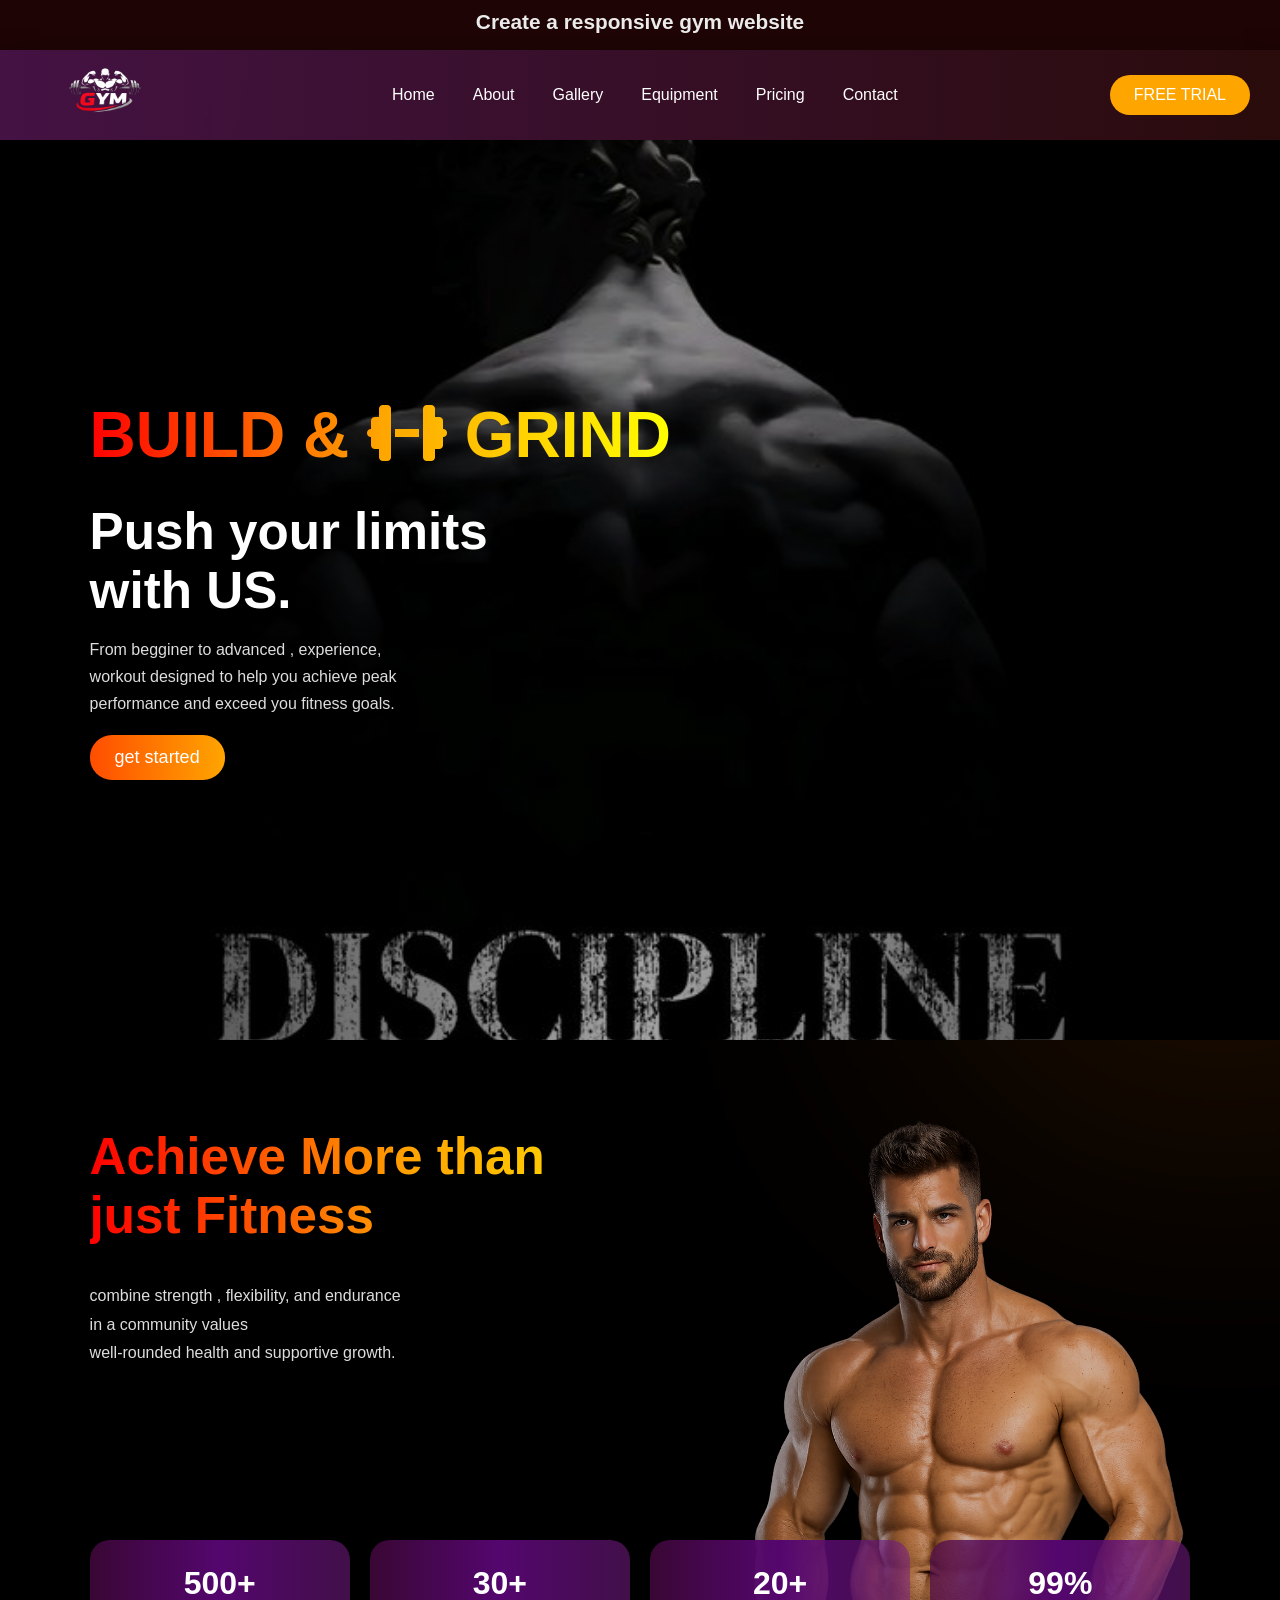
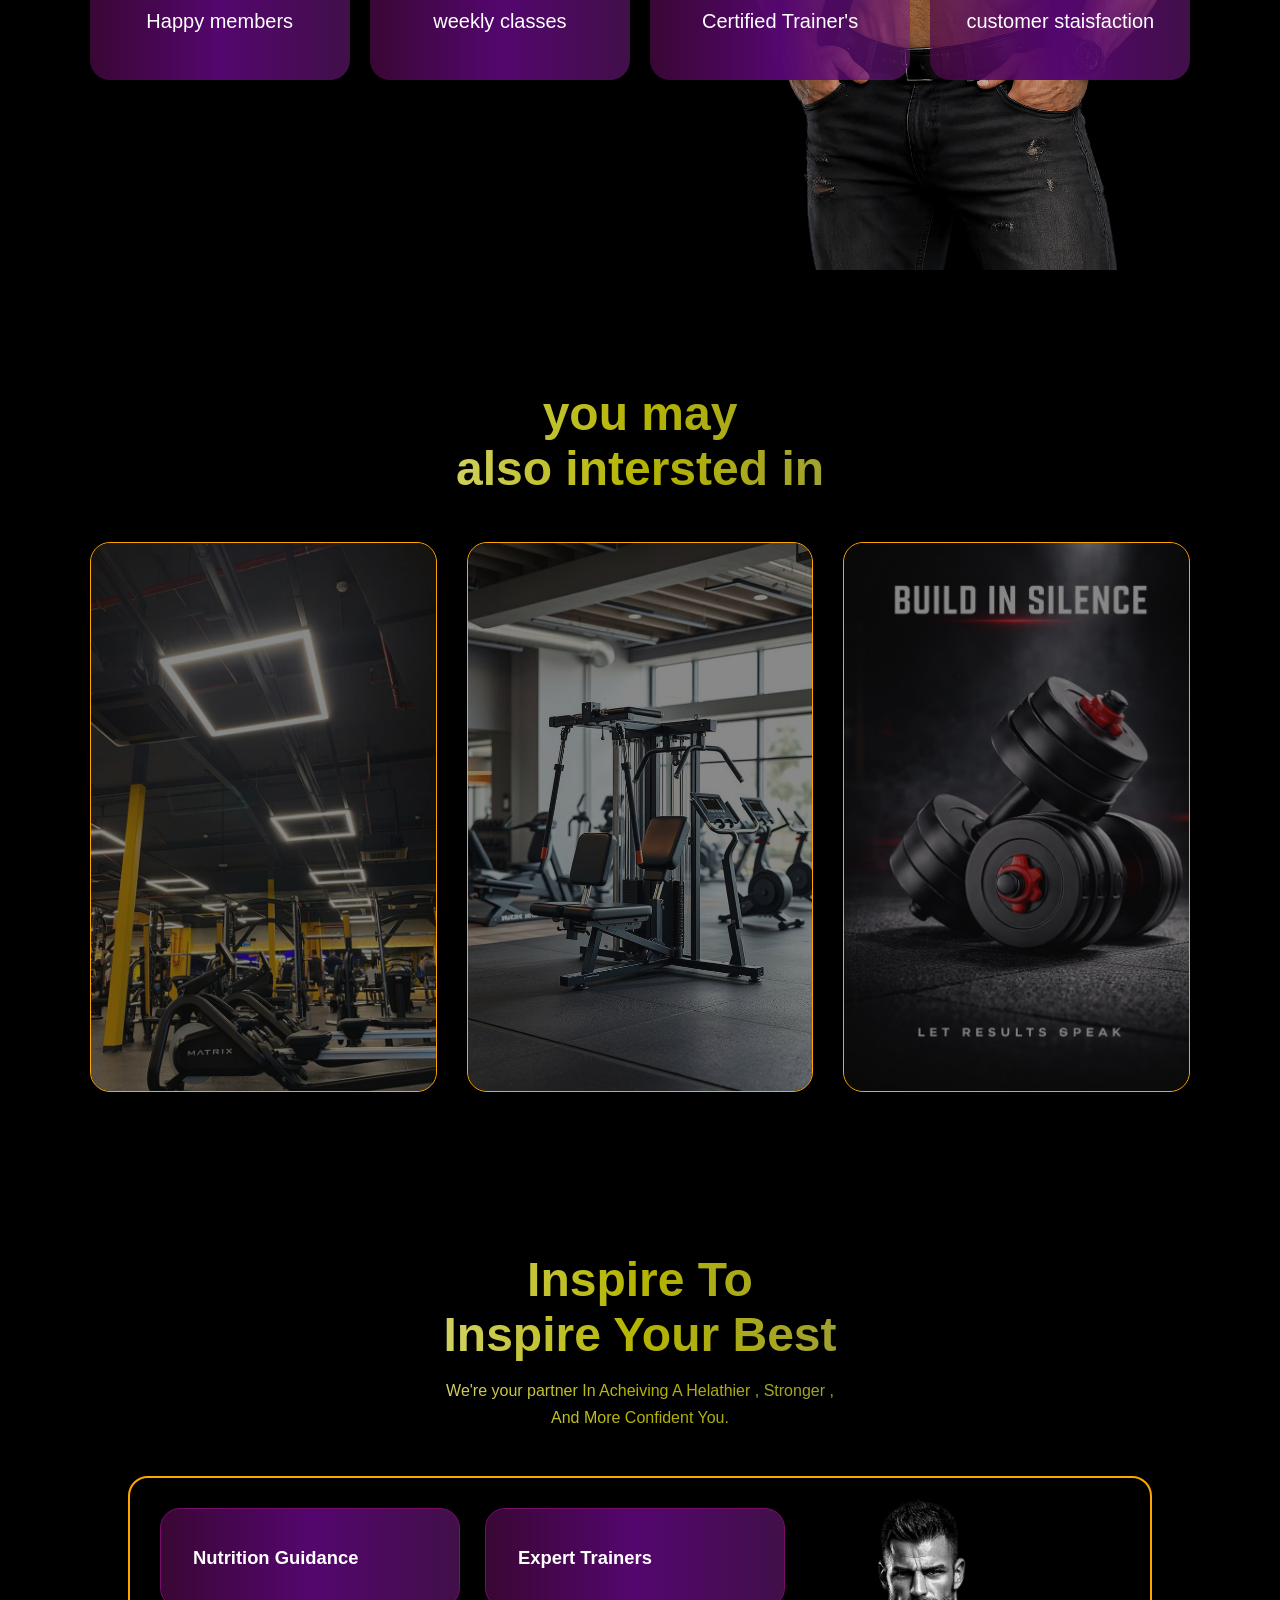
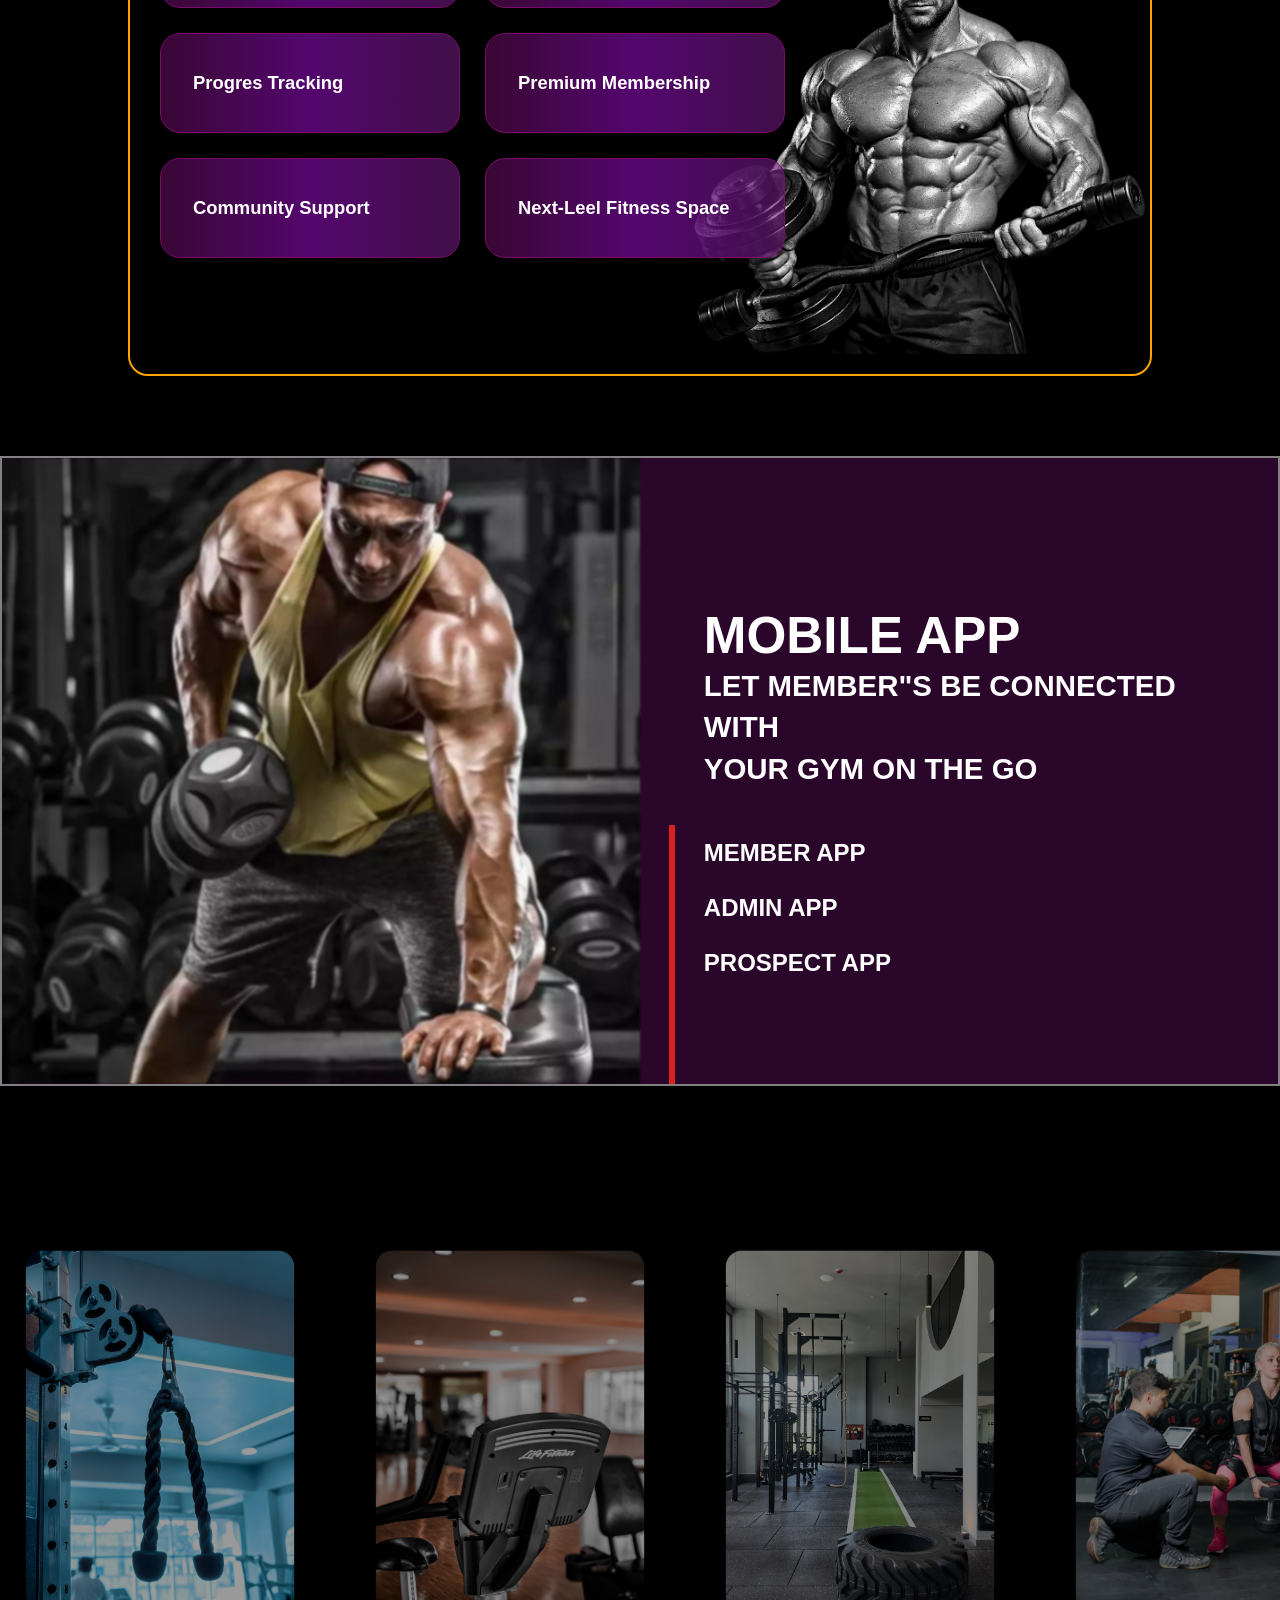
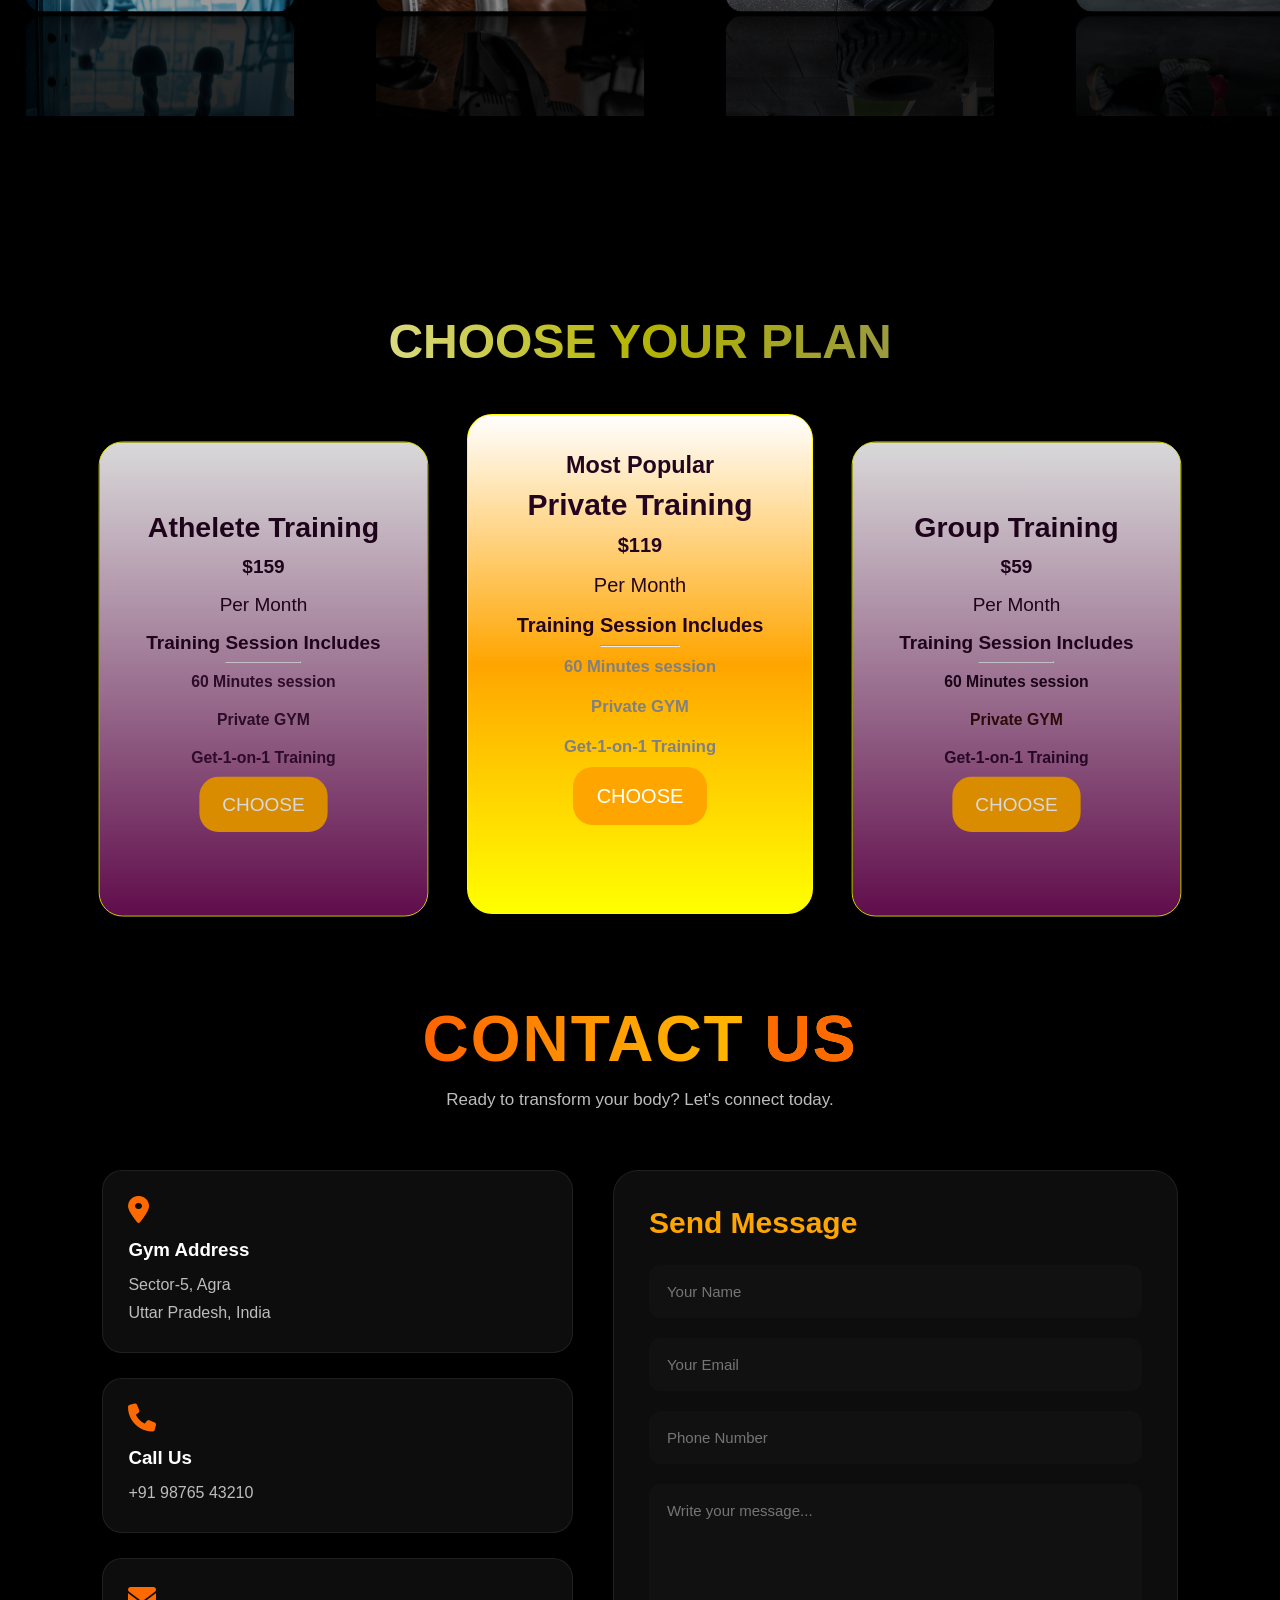
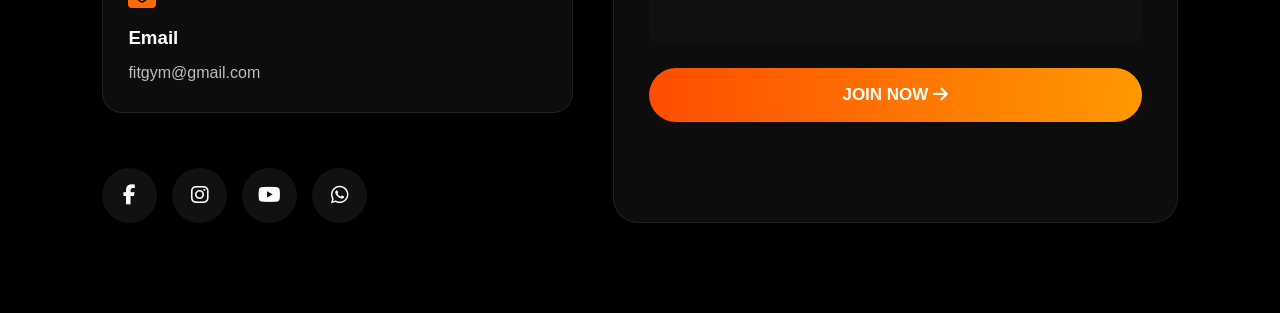
<file: gym.html>
<!DOCTYPE html>
<html lang="en">
<head>
    <meta charset="UTF-8">
    <meta name="viewport" content="width=device-width, initial-scale=1.0">
    <title>gym harsh</title>
    <link rel="stylesheet" href="gym.css">
    <link rel="stylesheet" href="https://cdnjs.cloudflare.com/ajax/libs/font-awesome/6.7.2/css/all.min.css">
</head>
<body>
<h2 class="head">
    Create a responsive gym website 
</h2>
    <header>
        <div class="logo">
            <img src="log.png" alt="">
        </div>
        <nav>
            <ul>
                <li><a href="#home">home</a></li>
                <li><a href="#about">about</a></li>
                <li><a href="#gallery">gallery</a></li>
                <li><a href="#equipment">equipment</a></li>
                <li><a href="#pricing">pricing</a></li>
                <li><a href="#contact">contact</a></li>
            </ul>
        </nav>
        <button class="join"> FREE TRIAL</button>


    </header>
    <section id="home" class="hero-sec">
        <div class="hero-text">
        <h1>BUILD &  <i style="color: orange;" class="fa-solid fa-dumbbell"></i> GRIND</h1> <br>
            <h2>Push your limits <br>
            with US. </h2>     
            <p>From begginer to advanced , experience, <br>
            workout  designed to help you achieve peak <br>
             performance and exceed 
        you fitness goals.</p>   <br>
        <button class="get">get started</button> 
        </div>

    </section>
    
    <section id="about" >
        <br>
        <img class="transp" src="transpaent boy.png" alt="">
        <div class="transp-text">
        <h2>Achieve More than <br>
        just Fitness </h2> <br><br>
        <p>combine strength , flexibility, and endurance <br> in a community 
            values <br> well-rounded health and supportive growth. 
        </p> </div>
        <br> <br><br><br>
        <div class="container">
            <div class="card">
                <h2> 500+</h2>
                <p>Happy members</p>
            </div>
            <div  class="card">
                <h2>30+</h2>
                weekly classes
            </div>
            <div  class="card">
                <h2>20+</h2>
                <p>Certified Trainer's</p>
            </div>
            <div  class="card">
                <h2>99%</h2>
                <p>customer staisfaction</p>
            </div>
        </div> <br><br> <br> <br><br><br> <br> <br><br><br> <br> <br>
    <div class="web">
        <h2>you may <br>
        also intersted in </h2>

    </div>
    <div class="container1">
        <div class="card1">
            <img src="gymeqip.jpg" alt="" loading="lazy">
        </div>
        <div class="card1">
            <img src="gym palce.jpg" alt="" loading="lazy">
        </div>
       <div class="card1">
            <img src="dumb.jpg" alt="" loading="lazy">
       </div>
    </div>
    </section>
   <div class="web">
    <h2>Inspire To <br>
    Inspire  Your Best </h2>
    <p> We're your partner  In Acheiving  A Helathier , Stronger , <br> And More Confident You.</p>
   </div>
   <div class="bord">
    <img class="flex" src="flex.png" alt="">
    <div class="container2">
        <div class="card2">
           <i class="fa-regular fa-bicep"></i><h2> Nutrition Guidance </h2>
        </div>
        <div  class="card2">
           <i class="fa-regular fa-bicep"></i>
            <h2>Expert Trainers </h2>
        </div>
        <div  class="card2">
        <i class="fa-regular fa-bicep"></i>
            <h2>Progres Tracking</h2>
        </div>
        <div  class="card2">
        <i class="fa-regular fa-bicep"></i>
            <h2>Premium Membership</h2>
        </div>
        <div  class="card2">
        <i class="fa-regular fa-bicep"></i>
            <h2>Community Support</h2>
        </div>
        <div  class="card2">
        <i class="fa-regular fa-bicep"></i>
            <h2>Next-Leel Fitness Space </h2>
        </div>


    </div>

   </div>
   
   <section id="gallery">
    <div class="gal-img">
        <img src="gal.jpg" alt="" loading="lazy">
  
    <div class="gal-text">
        <br><br><br>
    <h1>MOBILE APP</h1>
    <h2>LET MEMBER"S BE CONNECTED WITH <br>
    YOUR GYM ON THE GO </h2>
    <div>
        <br><br>
        <p class="border"></p>
        <strong>MEMBER APP</strong> <br>
        <strong>ADMIN APP </strong> <br>
        <strong> PROSPECT APP </strong> <br>

    </div>
    </div>
    </div>
   </section>
<section id="equipment">

    <div class="slider">
    <div class="track">

        <img src="equip1.jpg" alt="" loading="lazy">
        <img src="eqip2.jpg" alt="" loading="lazy">
        <img src="equip3.jpg" alt="" loading="lazy">
        <img src="trainer.jpg" alt="" loading="lazy">
        <img src="equip4.jpg" alt="" loading="lazy">
        <img src="equip5.jpg" alt="" loading="lazy">
        <img src="equip6.jpg" alt="" loading="lazy">
        <img src="work done.jpg" alt="" loading="lazy">
        <img src="bw.jpg" alt="" loading="lazy">
        <img src="mascular.jpg" alt="" loading="lazy">
        <img src="equip1.jpg" alt="" loading="lazy">
        <img src="eqip2.jpg" alt="" loading="lazy">
        <img src="equip3.jpg" alt="" loading="lazy">
        <img src="trainer.jpg" alt="" loading="lazy">
        <img src="equip4.jpg" alt="" loading="lazy">
        <img src="equip5.jpg" alt="" loading="lazy">
        <img src="equip6.jpg" alt="" loading="lazy">
        <img src="work done.jpg" alt="" loading="lazy">
        <img src="bw.jpg" alt="" loading="lazy">
        <img src="mascular.jpg" alt="" loading="lazy">

    </div>
</div> <br><br><br><br><br><br>
</section>
<section id="pricing">
    <div class="web">
        <h1>CHOOSE YOUR PLAN </h1>
    </div>
    <div class="container3">
        <div class="card3">
            <br>
            <h2>Athelete Training</h2>
            <strong>$159</strong>
            <p>Per Month</p>
            <h4>Training Session Includes</h4>
            <hr style="width: 80px; margin: auto;">
            <h5 style="color: rgb(54, 15, 47);">60 Minutes session</h5>
            <h5 style="color: rgb(52, 15, 45);">Private GYM </h5>
            <h5 style="color: rgb(53, 12, 52);">Get-1-on-1 Training</h5>
             <button class="join">CHOOSE</button>

        </div>
         <div class="card3">
            <h3>Most Popular </h3>
            <h2>Private Training</h2>
            <strong>$119</strong>
            <p>Per Month</p>
            <h4>Training Session Includes</h4>
            <hr style="width: 80px; margin: auto;">
            <h5 style="color: grey;">60 Minutes session</h5>
            <h5 style="color: grey;">Private GYM </h5>
            <h5 style="color: grey;">Get-1-on-1 Training</h5>
             <button class="join">CHOOSE</button>

        </div>
         <div class="card3">
            <br>
            <h2>Group Training</h2>
            <strong>$59</strong>
            <p>Per Month</p>
            <h4>Training Session Includes</h4>
            <hr style="width: 80px; margin: auto;">
            <h5 style="color: rgb(32, 4, 28);">60 Minutes session</h5>
            <h5 style="color: rgb(51, 12, 12);">Private GYM </h5>
            <h5 style="color: rgb(45, 9, 46);">Get-1-on-1 Training</h5>
             <button class="join">CHOOSE</button>

        </div>

    </div>

</section>

<section id="contact" class="contact">

<div class="heading">

<h1>CONTACT <span>US</span></h1>

<p>Ready to transform your body? Let's connect today.</p>

</div>

<div class="wrapper">

<div class="left">

<div class="card5">

<i class="fa-solid fa-location-dot"></i>

<h3 style="color: white;">Gym Address</h3>

<p>Sector-5, Agra<br>
Uttar Pradesh, India</p>

</div>

<div class="card5">

<i class="fa-solid fa-phone"></i>

<h3 style="color: white;">Call Us</h3>

<p>+91 98765 43210</p>

</div>

<div class="card5">

<i class="fa-solid fa-envelope"></i>

<h3 style="color: white;">Email</h3>

<p>fitgym@gmail.com</p>

</div>

<div class="social">

<a href="#"><i class="fab fa-facebook-f"></i></a>

<a href="#"><i class="fab fa-instagram"></i></a>

<a href="#"><i class="fab fa-youtube"></i></a>

<a href="#"><i class="fab fa-whatsapp"></i></a>

</div>

</div>

<div class="form-box">

<h2 style="color: orange;">Send Message</h2>

<form>

<div class="input-box">
<input type="text" placeholder="Your Name">
</div>

<div class="input-box">
<input type="email" placeholder="Your Email">
</div>

<div class="input-box">
<input type="text" placeholder="Phone Number">
</div>

<div class="input-box">
<textarea placeholder="Write your message..."></textarea>
</div>

<button class="button">JOIN NOW <i class="fa-solid fa-arrow-right"></i></button>

</form>

</div>

</div>

</section>


</body>
</html>
</file>
<file: gym.css>
/* =========================================================
   FIT GYM - CLEAN + RESPONSIVE CSS
   Original design/content preserved
========================================================= */

* {
    margin: 0;
    padding: 0;
    box-sizing: border-box;
}

html {
    scroll-behavior: smooth;
    overflow-x: hidden;
}

body {
    background: #000;
    color: #fff;
    overflow-x: hidden;
    font-family: Arial, Helvetica, sans-serif;
}

img {
    max-width: 100%;
    display: block;
}

button,
input,
textarea {
    font: inherit;
}

button {
    cursor: pointer;
}

/* =========================================================
   TOP HEADING
========================================================= */

.head {
    min-height: 50px;
    padding: 10px;
    text-align: center;
    background: rgb(30, 4, 4);
    color: rgb(235, 235, 235);
    font-size: 1.3em;
}

/* =========================================================
   HEADER / NAVBAR
========================================================= */

header {
    width: 100%;
    min-height: 90px;
    background: linear-gradient(
        to right,
        rgba(70, 19, 70, 0.96),
        rgba(44, 12, 12, 0.95)
    );
    display: flex;
    align-items: center;
    justify-content: space-between;
    gap: 20px;
    padding: 0 30px;
    position: sticky;
    top: 0;
    z-index: 10000;
    box-shadow: 0 8px 25px rgba(0, 0, 0, 0.35);
}

.logo {
    flex-shrink: 0;
}

.logo img {
    width: 150px;
    height: 90px;
    object-fit: contain;
}

nav {
    flex: 1;
}

nav ul {
    list-style: none;
    display: flex;
    justify-content: center;
    align-items: center;
    flex-wrap: wrap;
    gap: 12px;
}

nav a {
    text-decoration: none;
    color: white;
    border-radius: 30px;
    padding: 10px 13px;
    white-space: nowrap;
    transition: 0.3s ease;
    position: relative;
    display: inline-block;
    text-transform: capitalize;
    font-size: 1rem;
}

nav a:hover {
    background: rgba(153, 14, 123, 0.81);
    transform: translateY(-3px);
}

nav a::after {
    content: "";
    position: absolute;
    left: 12px;
    right: 12px;
    bottom: 4px;
    width: 0;
    height: 2px;
    background: currentColor;
    transition: 0.3s ease;
}

nav a:hover::after {
    width: calc(100% - 24px);
}

.join {
    margin: 0;
    padding: 9px 24px;
    min-height: 40px;
    border: 0;
    border-radius: 20px;
    background: orange;
    color: white;
    overflow: hidden;
    position: relative;
    transition: 0.4s ease;
    white-space: nowrap;
    flex-shrink: 0;
}

.join:hover {
    box-shadow: 0 10px 20px rgb(59, 4, 56);
    transform: translateY(-3px);
}

.join::before {
    content: "";
    position: absolute;
    width: 40px;
    height: 100px;
    background: rgba(255, 255, 255, 0.616);
    top: -20px;
    left: -60px;
    transform: rotate(20deg);
    transition: 0.5s;
}

.join:hover::before {
    left: 200px;
}

/* =========================================================
   HERO
========================================================= */

.hero-sec {
    width: 100%;
    min-height: 100vh;
    background-color: #000;
    background-image: url("discipline wallpaper.jpg");
    background-repeat: no-repeat;
    background-attachment: fixed;
    background-position: center;
    background-size: cover;
    position: relative;
    display: flex;
    align-items: center;
    padding: 70px 7%;
}

.hero-sec::before {
    content: "";
    position: absolute;
    inset: 0;
    background: linear-gradient(
        90deg,
        rgba(0, 0, 0, 0.78),
        rgba(0, 0, 0, 0.35),
        rgba(0, 0, 0, 0.72)
    );
}

.hero-text {
    position: relative;
    z-index: 1;
    color: white;
    max-width: 650px;
}

.hero-text h1,
.heading h1 {
    font-size: clamp(2.5rem, 5vw, 4rem);
    background: linear-gradient(to right, red, orange, yellow);
    -webkit-background-clip: text;
    -webkit-text-fill-color: transparent;
    line-height: 1.1;
}

.hero-text h2 {
    font-size: clamp(2rem, 4vw, 3.2rem);
    line-height: 1.15;
    margin: 15px 0;
}

.hero-text p {
    font-size: 1rem;
    line-height: 1.7;
    color: #ddd;
}

.get {
    padding: 12px 25px;
    border: 0;
    border-radius: 22px;
    background: linear-gradient(90deg, #ff4d00, orange);
    color: white;
    font-size: 18px;
    margin-left: 0;
    transition: 0.3s ease;
}

.get:hover {
    transform: translateY(-4px);
    box-shadow: 0 12px 30px rgba(255, 106, 0, 0.35);
}

/* =========================================================
   ABOUT
========================================================= */

#about {
    position: relative;
    padding: 70px 7%;
}

.transp {
    position: absolute;
    width: min(600px, 45vw);
    height: 800px;
    max-height: 850px;
    right: 3%;
    top: 30px;
    object-fit: cover;
    object-position: center;
    z-index: 0;
    pointer-events: none;
    opacity: 0.85;
}

.transp-text {
    position: relative;
    z-index: 1;
    max-width: 650px;
    margin-bottom: 100px;
}

.transp-text h2 {
    font-size: clamp(2rem, 4vw, 3.2rem);
    line-height: 1.15;
    background: linear-gradient(to right, red, orange, yellow);
    -webkit-background-clip: text;
    -webkit-text-fill-color: transparent;
}

.transp-text p {
    color: #ddd;
    font-size: 1rem;
    line-height: 1.8;
}

.container {
    position: relative;
    z-index: 2;
    display: grid;
    grid-template-columns: repeat(4, 1fr);
    gap: 20px;
}

.card {
    color: white;
    font-size: 1.25rem;
    padding: 25px 18px;
    border-radius: 20px;
    transition: 0.4s ease;
    background: linear-gradient(
        to right,
        rgba(80, 10, 73, 0.712),
        rgb(84, 6, 110),
        rgba(121, 29, 135, 0.537)
    );
    text-align: center;
    min-height: 140px;
}

.card h2 {
    font-size: 2rem;
    margin-bottom: 8px;
}

.card:hover {
    transform: translateY(-4px);
    box-shadow: 0 10px 20px rgb(31, 3, 31);
    filter: brightness(1.2);
}

/* =========================================================
   SECTION TITLES
========================================================= */

.web {
    text-align: center;
    font-size: 2rem;
    background: linear-gradient(to right, white, rgba(255, 255, 0, 0.705), grey);
    -webkit-background-clip: text;
    -webkit-text-fill-color: transparent;
    margin: 90px auto 45px;
    max-width: 1000px;
}

.web h2,
.web h1 {
    line-height: 1.15;
}

.web p {
    font-size: 1rem;
    line-height: 1.7;
    margin-top: 15px;
}

/* =========================================================
   IMAGE CARDS
========================================================= */

.container1 {
    display: grid;
    grid-template-columns: repeat(3, 1fr);
    gap: 30px;
    max-width: 1250px;
    margin: 0 auto;
}

.card1 {
    border: 1px solid orange;
    height: 550px;
    overflow: hidden;
    border-radius: 20px;
    background: #111;
}

.card1 img {
    width: 100%;
    height: 100%;
    object-fit: cover;
    transition: 0.5s ease;
    opacity: 0.5;
}

.card1 img:hover {
    opacity: 1;
    transform: scale(1.1);
}

/* =========================================================
   FEATURE BOX
========================================================= */

.bord {
    border: 2px solid orange;
    min-height: 500px;
    width: min(80%, 1100px);
    margin: 0 auto;
    border-radius: 20px;
    position: relative;
    overflow: hidden;
    padding: 30px;
}

.flex {
    position: absolute;
    height: 500px;
    max-width: 45%;
    right: 0;
    bottom: 0;
    z-index: 1;
    pointer-events: none;
    object-fit: contain;
}

.container2 {
    color: white;
    position: relative;
    z-index: 2;
    display: grid;
    grid-template-columns: repeat(2, minmax(0, 300px));
    gap: 25px;
}

.card2 {
    border: 1px solid rgb(123, 11, 107);
    width: 100%;
    min-height: 100px;
    padding: 18px;
    border-radius: 20px;
    background: linear-gradient(
        to right,
        rgba(80, 10, 73, 0.712),
        rgb(84, 6, 110),
        rgba(121, 29, 135, 0.537)
    );
    transition: 0.4s ease;
    display: flex;
    align-items: center;
    gap: 14px;
}

.card2 h2 {
    font-size: 1.15rem;
}

.card2:hover {
    transform: translateY(-3px);
    box-shadow: 0 10px 30px rgb(67, 7, 67);
}

.card2 i {
    color: rgb(213, 135, 18);
    font-size: 2em;
    flex-shrink: 0;
}

/* =========================================================
   GALLERY / APP
========================================================= */

.gal-img {
    margin-top: 80px;
    min-height: 70vh;
    border: 2px solid grey;
    background: rgba(66, 12, 66, 0.638);
    overflow: hidden;
    position: relative;
    display: flex;
    align-items: center;
}

.gal-img > img {
    position: absolute;
    inset: 0 auto 0 0;
    width: 50%;
    height: 100%;
    object-fit: cover;
    filter: blur(1.2px);
}

.gal-text {
    position: relative;
    z-index: 1;
    width: 45%;
    margin-left: 55%;
    padding: 40px 6% 40px 0;
}

.gal-text h1 {
    font-size: clamp(2rem, 4vw, 3.2rem);
}

.gal-text h2 {
    font-size: clamp(1.2rem, 2.3vw, 2rem);
    line-height: 1.4;
}

.gal-text strong {
    font-size: 1.5rem;
    line-height: 2.3;
}

.border {
    border: 3px solid rgb(221, 32, 32);
    width: 1px;
    height: 30vh;
    position: absolute;
    margin-left: -35px;
}

/* =========================================================
   EQUIPMENT SLIDER
========================================================= */

.slider {
    margin-top: 90px;
    width: 100%;
    height: 540px;
    overflow: hidden;
    position: relative;
}

.track {
    display: flex;
    gap: 30px;
    width: max-content;
    animation: slide 30s linear infinite;
}

.track img {
    width: 320px;
    height: 430px;
    flex: 0 0 320px;
    object-fit: cover;
    border-radius: 20px;
    transition: 0.5s;
    transform: translateY(40px) scale(0.84);
    opacity: 0.6;
    box-shadow: 0 10px 20px rgba(0, 0, 0, 0.5);
    -webkit-box-reflect: below 5px linear-gradient(
        transparent,
        rgba(0, 0, 0, 0.35)
    );
}

.track:hover {
    animation-play-state: paused;
}

.track img:hover {
    opacity: 1;
    transform: translateY(-30px) scale(1.08);
    box-shadow:
        0 0 20px rgba(182, 50, 152, 0.805),
        0 25px 50px rgba(182, 50, 152, 0.805);
}

@keyframes slide {
    from {
        transform: translateX(0);
    }
    to {
        transform: translateX(-3500px);
    }
}

/* =========================================================
   PRICING
========================================================= */

.container3 {
    display: grid;
    grid-template-columns: repeat(3, minmax(0, 350px));
    justify-content: center;
    gap: 30px;
    padding: 0 7%;
}

.card3 {
    border: 1px solid yellow;
    border-radius: 25px;
    min-height: 500px;
    padding: 30px 20px;
    line-height: 40px;
    font-size: 1.25em;
    text-align: center;
    background: linear-gradient(to bottom, white, orange, yellow);
    color: #24051f;
    transition: 0.4s ease;
}

.card3:nth-child(1),
.card3:nth-child(3) {
    transform: translateY(15px) scale(0.95);
    opacity: 0.85;
    background-image: linear-gradient(
        white,
        rgba(205, 29, 161, 0.552)
    );
}

.card3:hover {
    transform: translateY(-8px) scale(1.01);
    opacity: 1;
    box-shadow: 0 20px 40px rgba(255, 166, 0, 0.2);
}

/* =========================================================
   BACKGROUND GLOW
========================================================= */

body::before {
    content: "";
    position: fixed;
    width: 350px;
    height: 350px;
    background: #ff3c00;
    filter: blur(180px);
    left: -120px;
    top: -120px;
    opacity: 0.35;
    pointer-events: none;
    z-index: -1;
}

body::after {
    content: "";
    position: fixed;
    width: 350px;
    height: 350px;
    background: #ff7300;
    filter: blur(180px);
    right: -120px;
    bottom: -120px;
    opacity: 0.35;
    pointer-events: none;
    z-index: -1;
}

/* =========================================================
   CONTACT
========================================================= */

.contact {
    padding: 90px 8%;
}

.heading {
    text-align: center;
    margin-bottom: 60px;
}

.heading h1 {
    font-weight: 800;
    letter-spacing: 2px;
}

.heading span {
    color: #ff6a00;
    -webkit-text-fill-color: #ff6a00;
}

.heading p {
    margin-top: 15px;
    color: #bdbdbd;
    font-size: 17px;
}

.wrapper {
    display: grid;
    grid-template-columns: 1fr 1.2fr;
    gap: 40px;
    max-width: 1200px;
    margin: auto;
}

.left {
    display: flex;
    flex-direction: column;
    gap: 25px;
}

.card5 {
    background: rgba(255, 255, 255, 0.05);
    border: 1px solid rgba(255, 255, 255, 0.08);
    padding: 25px;
    border-radius: 20px;
    backdrop-filter: blur(10px);
    transition: 0.4s;
}

.card5:hover {
    transform: translateY(-8px);
    border-color: #ff6a00;
    box-shadow: 0 0 35px rgba(255, 106, 0, 0.3);
}

.card5 i {
    font-size: 28px;
    color: #ff6a00;
    margin-bottom: 15px;
}

.card5 h3 {
    margin-bottom: 10px;
}

.card5 p {
    color: #bdbdbd;
    line-height: 28px;
}

.form-box {
    background: rgba(255, 255, 255, 0.05);
    padding: 35px;
    border-radius: 25px;
    border: 1px solid rgba(255, 255, 255, 0.08);
}

.form-box h2 {
    margin-bottom: 25px;
    font-size: 30px;
}

.input-box {
    margin-bottom: 20px;
}

.input-box input,
.input-box textarea {
    width: 100%;
    padding: 16px;
    background: #111;
    border: 2px solid transparent;
    outline: none;
    border-radius: 12px;
    color: white;
    font-size: 15px;
    transition: 0.4s;
}

.input-box input:focus,
.input-box textarea:focus {
    border-color: #ff6a00;
}

textarea {
    height: 160px;
    resize: none;
}

.button {
    width: 100%;
    padding: 17px;
    background: linear-gradient(90deg, #ff4d00, #ff9900);
    border: none;
    border-radius: 50px;
    color: white;
    font-size: 17px;
    font-weight: 600;
    cursor: pointer;
    transition: 0.4s;
}

.button:hover {
    transform: translateY(-5px);
    box-shadow: 0 15px 35px rgba(255, 106, 0, 0.45);
}

.social {
    margin-top: 30px;
    display: flex;
    gap: 15px;
}

.social a {
    height: 55px;
    width: 55px;
    border-radius: 50%;
    display: flex;
    align-items: center;
    justify-content: center;
    background: #111;
    text-decoration: none;
    color: white;
    font-size: 20px;
    transition: 0.4s;
}

.social a:hover {
    background: #ff6a00;
    transform: rotate(360deg);
}

/* =========================================================
   RESPONSIVE - TABLET
========================================================= */

@media (max-width: 1100px) {

    header {
        padding: 0 20px;
    }

    nav ul {
        gap: 5px;
    }

    nav a {
        padding: 9px 8px;
        font-size: 0.9rem;
    }

    .container {
        grid-template-columns: repeat(2, 1fr);
    }

    .container1 {
        grid-template-columns: repeat(2, 1fr);
    }

    .card1 {
        height: 500px;
    }

    .container3 {
        grid-template-columns: repeat(2, minmax(0, 350px));
    }

    .container3 .card3:last-child {
        grid-column: 1 / -1;
        width: min(350px, 100%);
        justify-self: center;
    }

    .wrapper {
        grid-template-columns: 1fr 1fr;
    }
}

/* =========================================================
   TABLET / LARGE MOBILE
========================================================= */

@media (max-width: 900px) {

    header {
        min-height: 80px;
    }

    .logo img {
        width: 125px;
        height: 80px;
    }

    .join {
        display: none;
    }

    nav a {
        font-size: 0.82rem;
        padding: 8px 6px;
    }

    .hero-sec {
        min-height: 85vh;
        background-attachment: scroll;
        padding: 60px 6%;
    }

    .transp {
        width: 45%;
        height: 650px;
        right: -2%;
        opacity: 0.45;
    }

    .transp-text {
        max-width: 65%;
        margin-bottom: 80px;
    }

    .bord {
        width: 90%;
    }

    .flex {
        opacity: 0.35;
        right: -5%;
    }

    .gal-text {
        width: 50%;
        margin-left: 50%;
    }

    .wrapper {
        grid-template-columns: 1fr;
    }
}

/* =========================================================
   MOBILE
========================================================= */

@media (max-width: 700px) {

    .head {
        display: none;
    }

    header {
        min-height: 72px;
        padding: 0 15px;
    }

    .logo img {
        width: 105px;
        height: 70px;
    }

    nav {
        display: none;
    }

    .hero-sec {
        min-height: 700px;
        padding: 55px 22px;
        align-items: center;
    }

    .hero-text {
        width: 100%;
        max-width: 520px;
    }

    .hero-text h1 {
        font-size: clamp(2rem, 10vw, 3rem);
    }

    .hero-text h2 {
        font-size: clamp(1.7rem, 8vw, 2.5rem);
    }

    .hero-text p {
        font-size: 0.9rem;
    }

    .hero-text p br {
        display: none;
    }

    #about {
        padding: 60px 20px;
    }

    .transp {
        display: none;
    }

    .transp-text {
        max-width: 100%;
        margin-bottom: 55px;
        text-align: center;
    }

    .transp-text h2 {
        font-size: clamp(1.8rem, 9vw, 2.7rem);
    }

    .transp-text p br {
        display: none;
    }

    .container {
        grid-template-columns: 1fr;
        gap: 15px;
    }

    .card {
        width: 100%;
        min-height: 115px;
    }

    .web {
        width: auto;
        margin: 65px 20px 35px;
        font-size: 1.4rem;
    }

    .container1 {
        grid-template-columns: 1fr;
        gap: 20px;
        margin: 0;
    }

    .card1 {
        width: 100%;
        height: 430px;
    }

    .bord {
        width: calc(100% - 30px);
        min-height: auto;
        padding: 20px;
        border: 1px solid orange;
    }

    .flex {
        display: none;
    }

    .container2 {
        grid-template-columns: 1fr;
        gap: 15px;
    }

    .card2 {
        min-height: 75px;
    }

    .card2 h2 {
        font-size: 1rem;
    }

    .gal-img {
        min-height: 620px;
        margin-top: 60px;
    }

    .gal-img > img {
        width: 100%;
        height: 100%;
        opacity: 0.25;
    }

    .gal-text {
        width: 100%;
        margin-left: 0;
        padding: 40px 25px;
        text-align: center;
    }

    .gal-text h1 {
        font-size: 2.2rem;
    }

    .gal-text h2 {
        font-size: 1.15rem;
    }

    .gal-text h2 br {
        display: none;
    }

    .gal-text strong {
        font-size: 1.2rem;
    }

    .border {
        display: none;
    }

    .slider {
        height: 450px;
        margin-top: 60px;
    }

    .track {
        gap: 15px;
        animation-duration: 28s;
    }

    .track img {
        width: 230px;
        height: 350px;
        flex-basis: 230px;
    }

    .container3 {
        grid-template-columns: 1fr;
        gap: 25px;
        padding: 0 20px;
    }

    .container3 .card3:last-child {
        grid-column: auto;
        width: 100%;
    }

    .card3,
    .card3:nth-child(1),
    .card3:nth-child(3) {
        width: 100%;
        min-height: 470px;
        transform: none;
        opacity: 1;
    }

    .contact {
        padding: 70px 20px;
    }

    .heading {
        margin-bottom: 40px;
    }

    .heading h1 {
        font-size: clamp(2rem, 9vw, 2.5rem);
    }

    .heading p {
        font-size: 15px;
    }

    .form-box {
        padding: 25px 20px;
    }

    .social {
        justify-content: center;
    }
}

/* =========================================================
   SMALL MOBILE
========================================================= */

@media (max-width: 425px) {

    header {
        min-height: 65px;
    }

    .logo img {
        width: 95px;
        height: 62px;
    }

    .hero-sec {
        min-height: 650px;
        padding: 45px 18px;
    }

    .hero-text h1 {
        font-size: 2rem;
    }

    .hero-text h2 {
        font-size: 1.65rem;
    }

    .hero-text p {
        font-size: 0.85rem;
    }

    .get {
        font-size: 16px;
        padding: 11px 22px;
    }

    .card1 {
        height: 380px;
    }

    .card3 {
        min-height: 450px;
        font-size: 1.1rem;
    }

    .form-box h2 {
        font-size: 25px;
    }

    .social a {
        width: 48px;
        height: 48px;
    }
}

/* =========================================================
   ACCESSIBILITY / MOTION
========================================================= */

@media (prefers-reduced-motion: reduce) {

    html {
        scroll-behavior: auto;
    }

    *,
    *::before,
    *::after {
        animation-duration: 0.01ms !important;
        animation-iteration-count: 1 !important;
        transition-duration: 0.01ms !important;
    }
}
</file>
